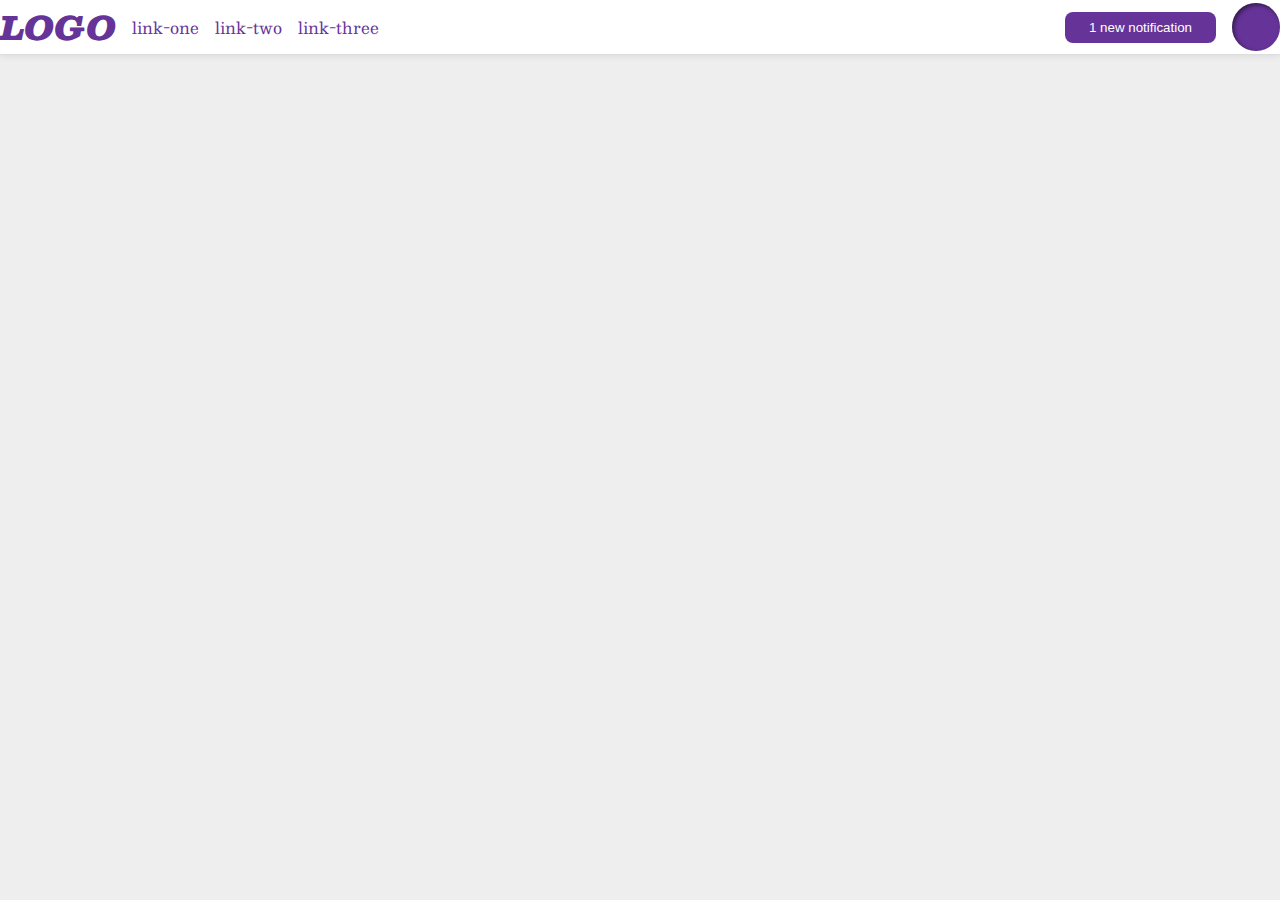
<file: foundations/flex/03-flex-header-2/index.html>
<!DOCTYPE html>
<html lang="en">
  <head>
    <meta charset="UTF-8">
    <meta http-equiv="X-UA-Compatible" content="IE=edge">
    <meta name="viewport" content="width=device-width, initial-scale=1.0">
    <title>Flex Header 2</title>
    <link rel="stylesheet" href="style.css">
  </head>
  <body>
    <div class="header">
      <div class="left">
        <div class="logo">
          LOGO
        </div>
        <ul class="links">
          <li><a href="https://google.com">link-one</a></li>
          <li><a href="https://google.com">link-two</a></li>
          <li><a href="https://google.com">link-three</a></li>
        </ul>
      </div>
      <div class="right">
        <button class="notifications">
         1 new notification
        </button>
        <div class="profile-image"></div>
      </div>
    </div>
  </body>
</html>
</file>
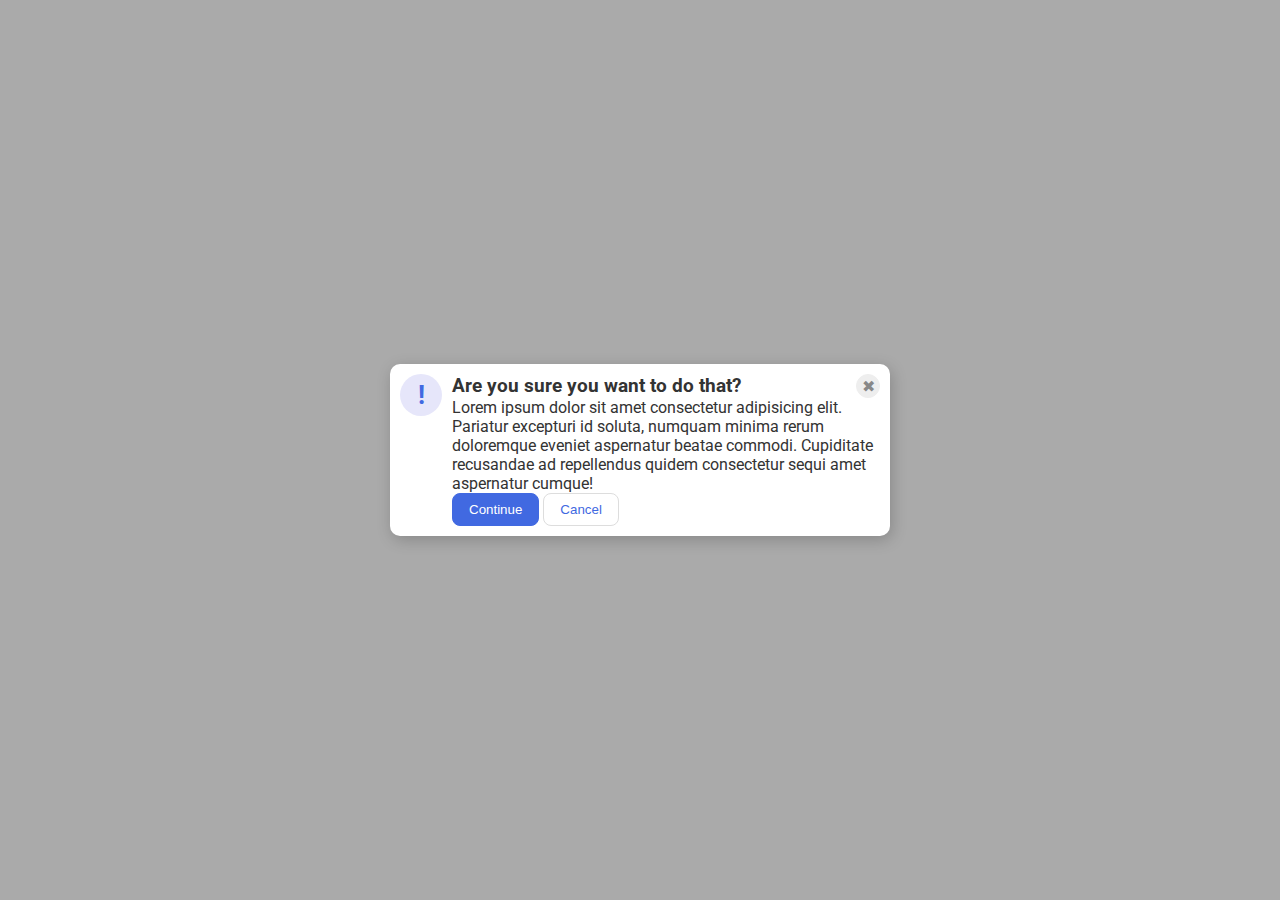
<file: foundations/flex/05-flex-modal/index.html>
<!DOCTYPE html>
<html lang="en">
  <head>
    <meta charset="UTF-8">
    <meta http-equiv="X-UA-Compatible" content="IE=edge">
    <meta name="viewport" content="width=device-width, initial-scale=1.0">
    <link rel="stylesheet" href="style.css">
    <title>Modal</title>
  </head>
  <body>
    <div class="modal">
      <div class="icon">!</div>
      <div class="container">
        <div class="header">Are you sure you want to do that?
          <button class="close-button">✖</button>
        </div>
        <div class="text">Lorem ipsum dolor sit amet consectetur adipisicing elit. Pariatur excepturi id soluta, numquam minima rerum doloremque eveniet aspernatur beatae commodi. Cupiditate recusandae ad repellendus quidem consectetur sequi amet aspernatur cumque!</div>
        <button class="continue">Continue</button>
        <button class="cancel">Cancel</button>
      </div>
    </div>
  </body>
</html>
</file>
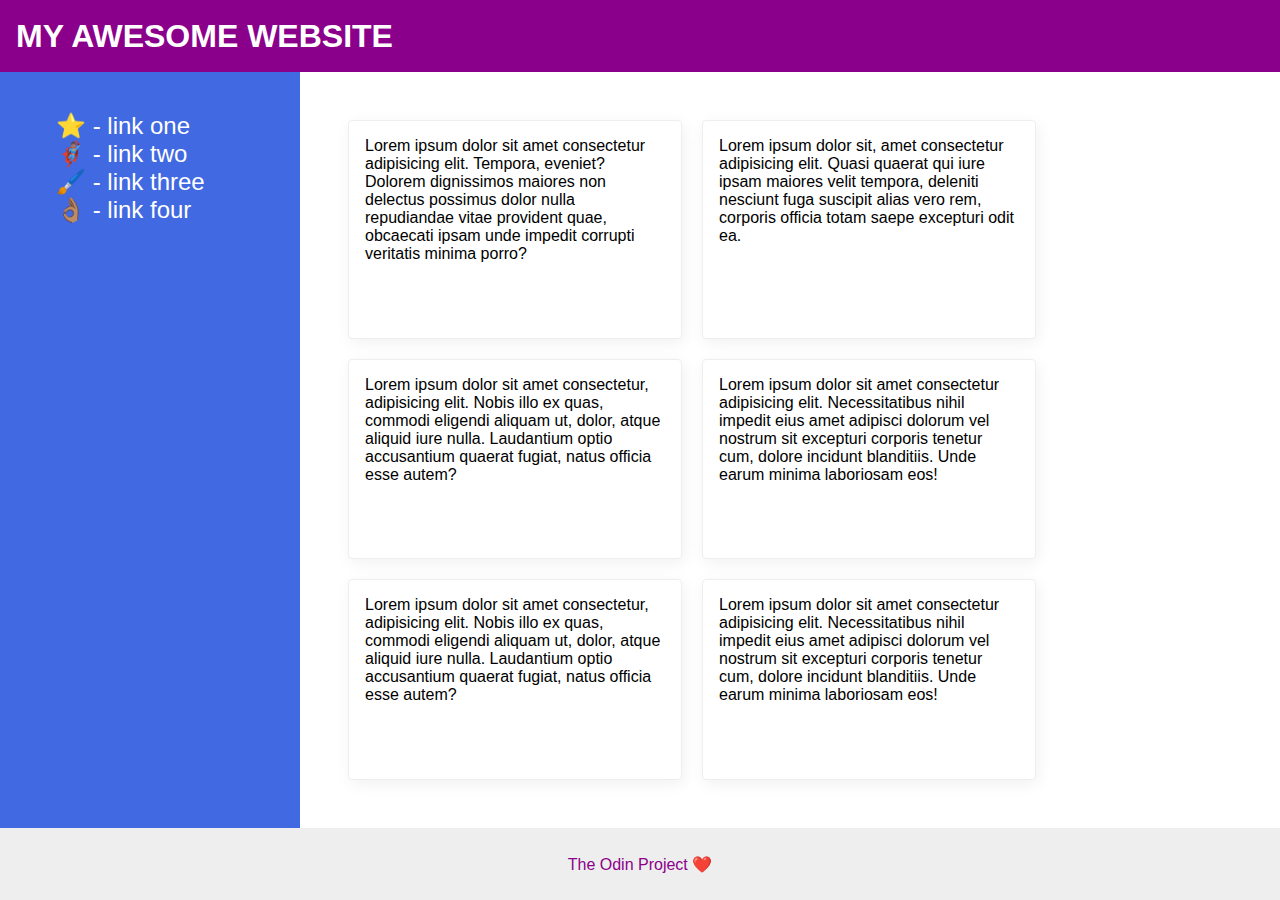
<file: foundations/flex/07-flex-layout-2/index.html>
<!DOCTYPE html>
<html lang="en">
  <head>
    <meta charset="UTF-8">
    <meta http-equiv="X-UA-Compatible" content="IE=edge">
    <meta name="viewport" content="width=device-width, initial-scale=1.0">
    <title>The Holy Grail</title>
    <link rel="stylesheet" href="style.css">
  </head>
  <body>
    <div class="header">
      MY AWESOME WEBSITE
    </div>

    <div class="main-page">

      <div class="sidebar">
        <ul>
          <li><a href="#">⭐ - link one</a></li>
          <li><a href="#">🦸🏽‍♂️ - link two</a></li>
          <li><a href="#">🖌️ - link three</a></li>
          <li><a href="#">👌🏽 - link four</a></li>
        </ul>
      </div>

      <div class="content">
        <div class="card">Lorem ipsum dolor sit amet consectetur adipisicing elit. Tempora, eveniet? Dolorem dignissimos maiores non delectus possimus dolor nulla repudiandae vitae provident quae, obcaecati ipsam unde impedit corrupti veritatis minima porro?</div>
        <div class="card">Lorem ipsum dolor sit, amet consectetur adipisicing elit. Quasi quaerat qui iure ipsam maiores velit tempora, deleniti nesciunt fuga suscipit alias vero rem, corporis officia totam saepe excepturi odit ea.</div>
        <div class="card">Lorem ipsum dolor sit amet consectetur, adipisicing elit. Nobis illo ex quas, commodi eligendi aliquam ut, dolor, atque aliquid iure nulla. Laudantium optio accusantium quaerat fugiat, natus officia esse autem?</div>
        <div class="card">Lorem ipsum dolor sit amet consectetur adipisicing elit. Necessitatibus nihil impedit eius amet adipisci dolorum vel nostrum sit excepturi corporis tenetur cum, dolore incidunt blanditiis. Unde earum minima laboriosam eos!</div>
        <div class="card">Lorem ipsum dolor sit amet consectetur, adipisicing elit. Nobis illo ex quas, commodi eligendi aliquam ut, dolor, atque aliquid iure nulla. Laudantium optio accusantium quaerat fugiat, natus officia esse autem?</div>
        <div class="card">Lorem ipsum dolor sit amet consectetur adipisicing elit. Necessitatibus nihil impedit eius amet adipisci dolorum vel nostrum sit excepturi corporis tenetur cum, dolore incidunt blanditiis. Unde earum minima laboriosam eos!</div>
      </div>
    </div>

    <div class="footer">
      The Odin Project ❤️
    </div>
  </body>
</html>
</file>
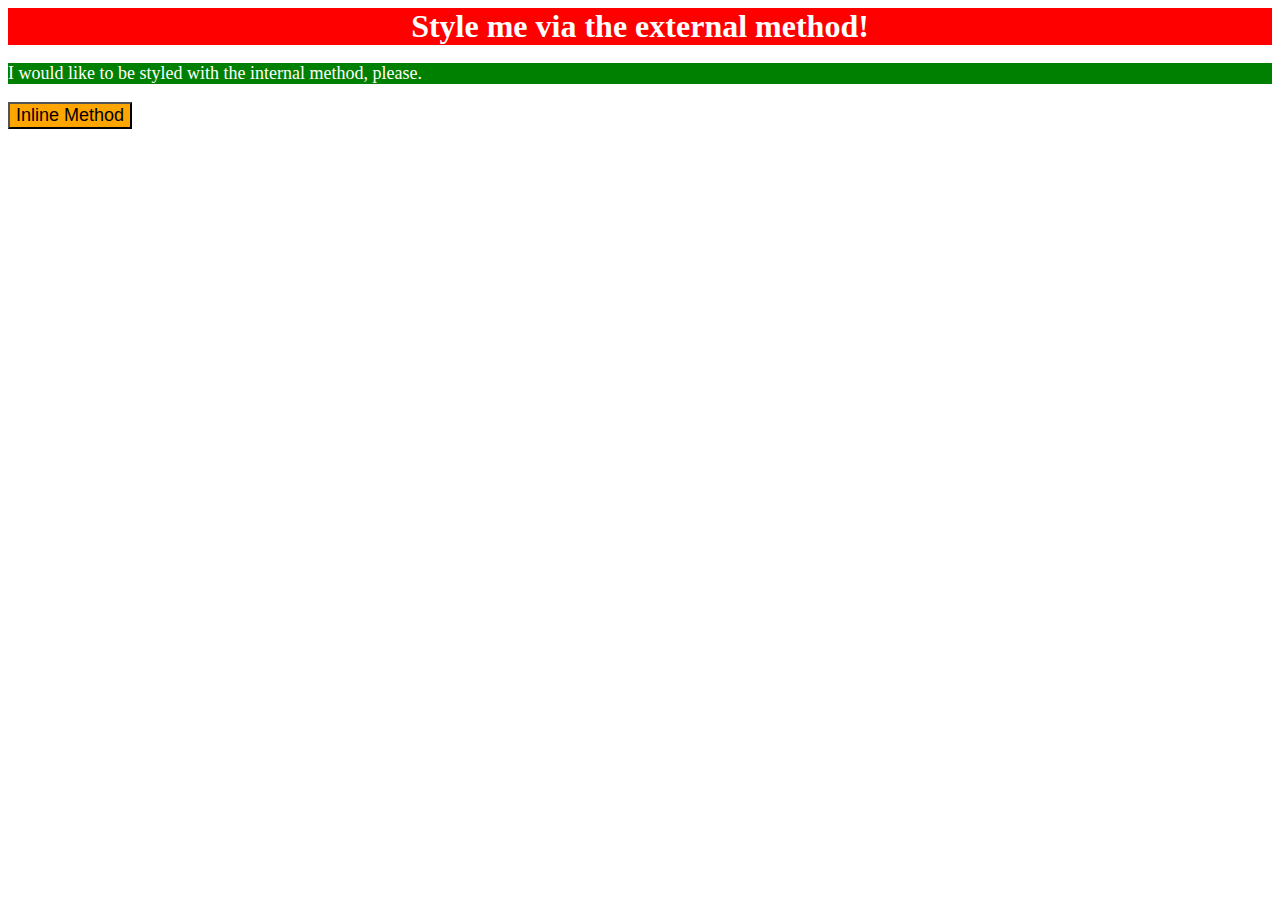
<file: foundations/intro-to-css/01-css-methods/index.html>
<!DOCTYPE html>
<html lang="en">
  <head>
    <link rel="stylesheet" href="styles.css">
    <meta charset="UTF-8">
    <meta http-equiv="X-UA-Compatible" content="IE=edge">
    <meta name="viewport" content="width=device-width, initial-scale=1.0">
    <title>Methods for Adding CSS</title>
    <style>
      p {
        color: white;
        background-color: green;
        font-size: 18px;
      }
    </style>
  </head>
  <body>
    <div>Style me via the external method!</div>
    <p>I would like to be styled with the internal method, please.</p>
    <button style="font-size: 18px; background-color: orange">Inline Method</button>
  </body>
</html>
</file>
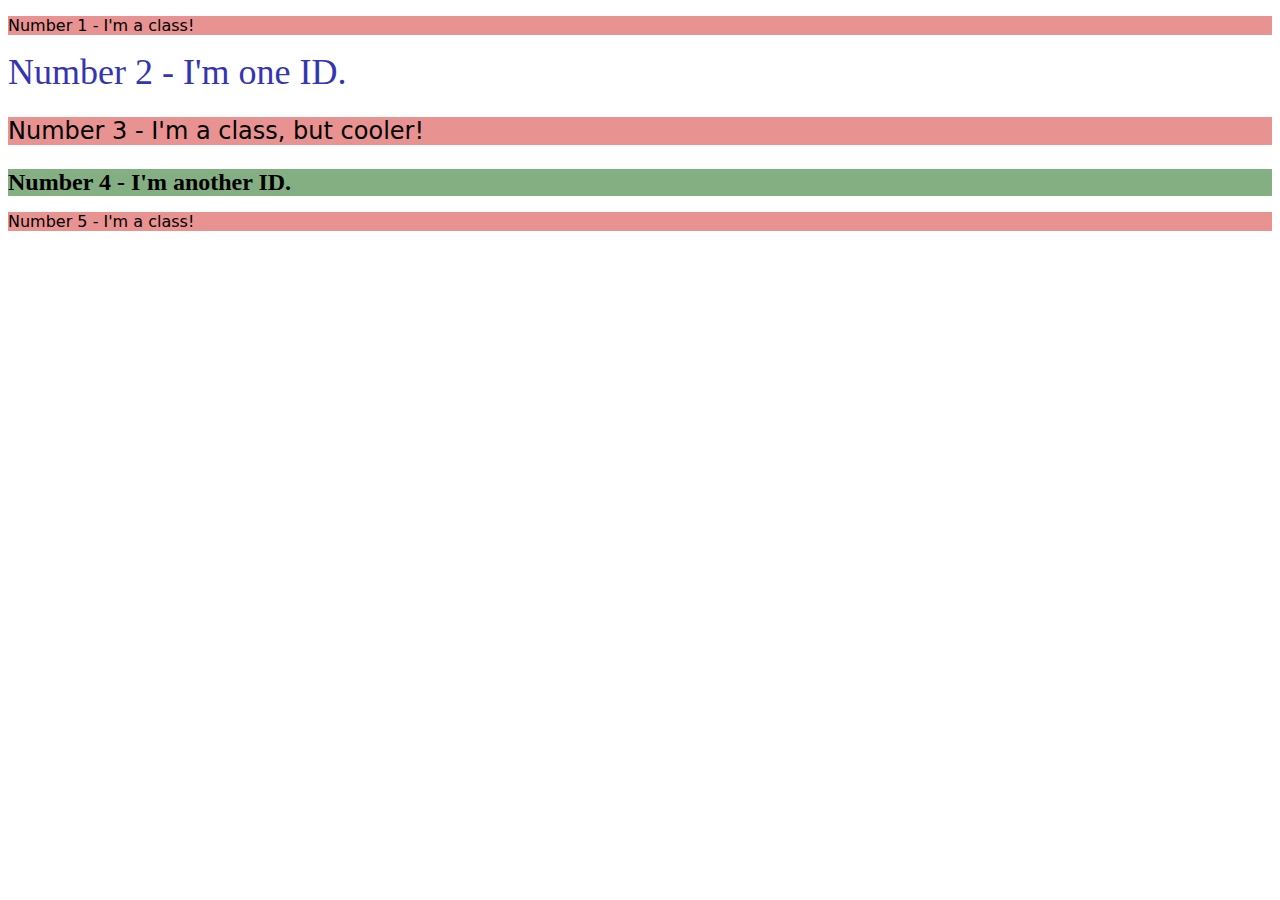
<file: foundations/intro-to-css/02-class-id-selectors/index.html>
<!DOCTYPE html>
<html lang="en">
  <head>
    <meta charset="UTF-8">
    <meta http-equiv="X-UA-Compatible" content="IE=edge">
    <meta name="viewport" content="width=device-width, initial-scale=1.0">
    <title>Class and ID Selectors</title>
    <link rel="stylesheet" href="style.css">
  </head>
  <body>
    <p class="odd">Number 1 - I'm a class!</p>
    <div id="second">Number 2 - I'm one ID.</div>
    <p class="odd three">Number 3 - I'm a class, but cooler!</p>
    <div id="fourth">Number 4 - I'm another ID.</div>
    <p class="odd">Number 5 - I'm a class!</p>
  </body>
</html>

<!-- The solution included another class to change the font-size
 to 24, since the third and fourth elements share the same quality.
 This helps cut down on the clutter!-->
</file>
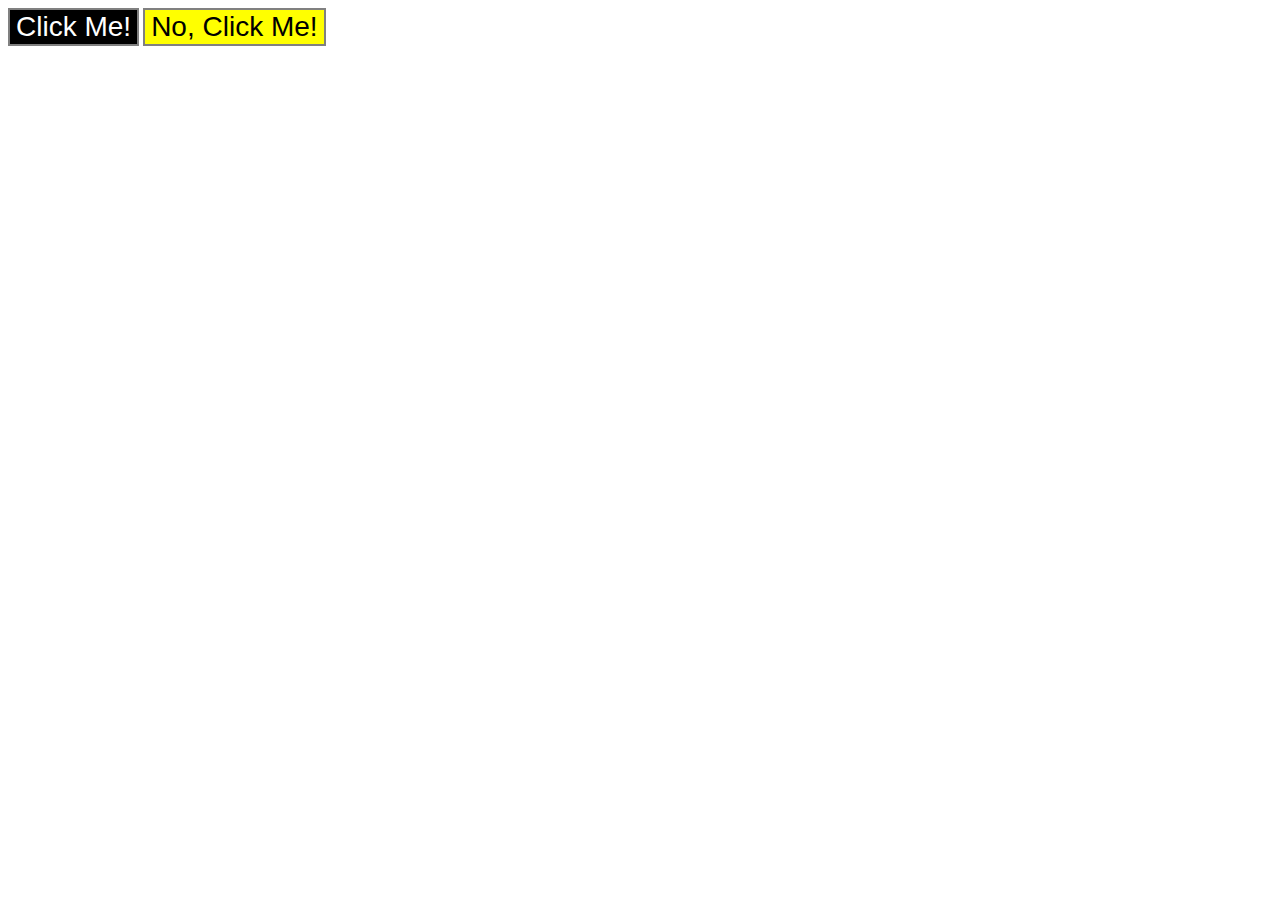
<file: foundations/intro-to-css/03-grouping-selectors/index.html>
<!DOCTYPE html>
<html lang="en">
  <head>
    <meta charset="UTF-8">
    <meta http-equiv="X-UA-Compatible" content="IE=edge">
    <meta name="viewport" content="width=device-width, initial-scale=1.0">
    <title>Grouping Selectors</title>
    <link rel="stylesheet" href="style.css">
  </head>
  <body>
    <button class="mefirst">Click Me!</button>
    <button class="menext">No, Click Me!</button>
  </body>
</html>
</file>
<file: foundations/flex/03-flex-header-2/style.css>
/* this is some magical font-importing.
you'll learn about it later. */
@import url('https://fonts.googleapis.com/css2?family=Besley:ital,wght@0,400;1,900&display=swap');

body {
  margin: 0;
  background: #eee;
  font-family: Besley, serif;
}

.header {
  background: white;
  border-bottom: 1px solid #ddd;
  box-shadow: 0 0 8px rgba(0,0,0,.1);
  display: flex;
  align-items: center;
  justify-content: space-between;

}

.profile-image {
  background: rebeccapurple;
  box-shadow: inset 2px 2px 4px rgba(0,0,0,.5);
  border-radius: 50%;
  width: 48px;
  height: 48px;
}

.logo {
  color: rebeccapurple;
  font-size: 32px;
  font-weight: 900;
  font-style: italic;
}

/* .right {
  display: flex;
  margin: 8px;
  justify-content: flex-end;
  gap: 16px;
}

.left {
  display: flex;
  margin: 8px;
  gap: 16px;
} */

.right, .left {
  display: flex;
  align-items: center;
  gap: 16px;
}

button {
  border: none;
  border-radius: 8px;
  background: rebeccapurple;
  color: white;
  padding: 8px 24px;
}

a {
  /* this removes the line under our links */
  text-decoration: none;
  color: rebeccapurple;
}

ul {
  list-style-type: none;
  display: flex;
  padding: 0;
  margin: 0;
  gap: 16px;
}
</file>
<file: foundations/flex/05-flex-modal/style.css>
@import url('https://fonts.googleapis.com/css2?family=Roboto:wght@400;700&display=swap');

html, body {
  height: 100%;
}

body {
  font-family: Roboto, sans-serif;
  margin: 0;
  background: #aaa;
  color: #333;
  /* I'll give you this one for free lol */
  display: flex;
  align-items: center;
  justify-content: center;
}

.modal {
  background: white;
  width: 480px;
  border-radius: 10px;
  box-shadow: 2px 4px 16px rgba(0,0,0,.2);
  padding: 10px;
  display: flex;
  gap: 10px;
}

.icon {
  color: royalblue;
  font-size: 26px;
  font-weight: 700;
  background: lavender;
  width: 42px;
  height: 42px;
  border-radius: 50%;
  display: flex;
  align-items: center;
  justify-content: center;
  flex-shrink: 0;
}

.header {
  display: flex;
  justify-content: space-between;
  font-weight: bold;
  font-size: larger;
}

.close-button {
  background: #eee;
  border-radius: 50%;
  color: #888;
  font-weight: 400;
  font-size: 16px;
  height: 24px;
  width: 24px;
  display: flex;
  align-items: center;
  justify-content: center;
  border: 1px solid #eee;
  padding: 0;
}

button {
  cursor: pointer;
  padding: 8px 16px;
  border-radius: 8px;
}

button.continue {
  background: royalblue;
  border: 1px solid royalblue;
  color: white;
}

button.cancel {
  background: white;
  border: 1px solid #ddd;
  color: royalblue;
}
</file>
<file: foundations/flex/07-flex-layout-2/style.css>
body {
  font-family: -apple-system, BlinkMacSystemFont, 'Segoe UI', Roboto, Oxygen, Ubuntu, Cantarell, 'Open Sans', 'Helvetica Neue', sans-serif;
  margin: 0;
  min-height: 100vh;
  display: flex;
  flex-direction: column;
  /* justify-content: space-between; */
}

.header {
  height: 72px;
  background: darkmagenta;
  color: white;
  font-size: 32px;
  font-weight: 900;
  display: flex;
  align-items: center;
  padding-left: 16px;
}

.footer {
  height: 72px;
  background: #eee;
  color: darkmagenta;
  display: flex;
  justify-content: center;
  align-items: center;
}

.sidebar {
  min-width: 300px;
  background: royalblue;
  box-sizing: border-box;
  font-size: 24px;
  padding: 16px;
  flex-shrink: none;
}

.content {
  display: flex;
  flex-wrap: wrap;
  padding: 48px;
  /* flex: 1; */
  gap: 20px;
  /* max-height: 100vh */
}

.card {
  border: 1px solid #eee;
  box-shadow: 2px 4px 16px rgba(0,0,0,.06);
  border-radius: 4px;
  width: 300px;
  padding: 16px;
}

.main-page {
  display: flex;
  height: 100vh;
  flex: 1;
}

li {
  list-style: none;
}

a {
  text-decoration: none;
  color: white;
  font-size: 24px;

}
</file>
<file: foundations/intro-to-css/01-css-methods/styles.css>
div {
    color: white;
    background-color: red;
    font-size: 32px;
    text-align: center;
    font-weight: bold;
}
</file>
<file: foundations/intro-to-css/02-class-id-selectors/style.css>
.odd {
    background-color: rgb(233, 146, 146);
    font-family: "Verdana", "DejaVu Sans", sans-serif;
}

#second {
    color: rgb(53, 53, 179);
    font-size: 36px;
}

.three {
    font-size: 24px;
}

#fourth {
    background-color: rgb(131, 175, 131);
    font-size: 24px;
    font-weight: bold;
}

/* The solution included another class to change the font-size
 to 24, since the third and fourth elements share the same quality.
 This helps cut down on the clutter! */
</file>
<file: foundations/intro-to-css/03-grouping-selectors/style.css>
button {
    font-size: 28px;
    font-family: "Helvetica", "Times New Roman", sans-serif;
    border: 2px gray solid;
}

.mefirst {
    background-color: black;
    color: white;
}

.menext {
    background-color: yellow;
}
</file>
